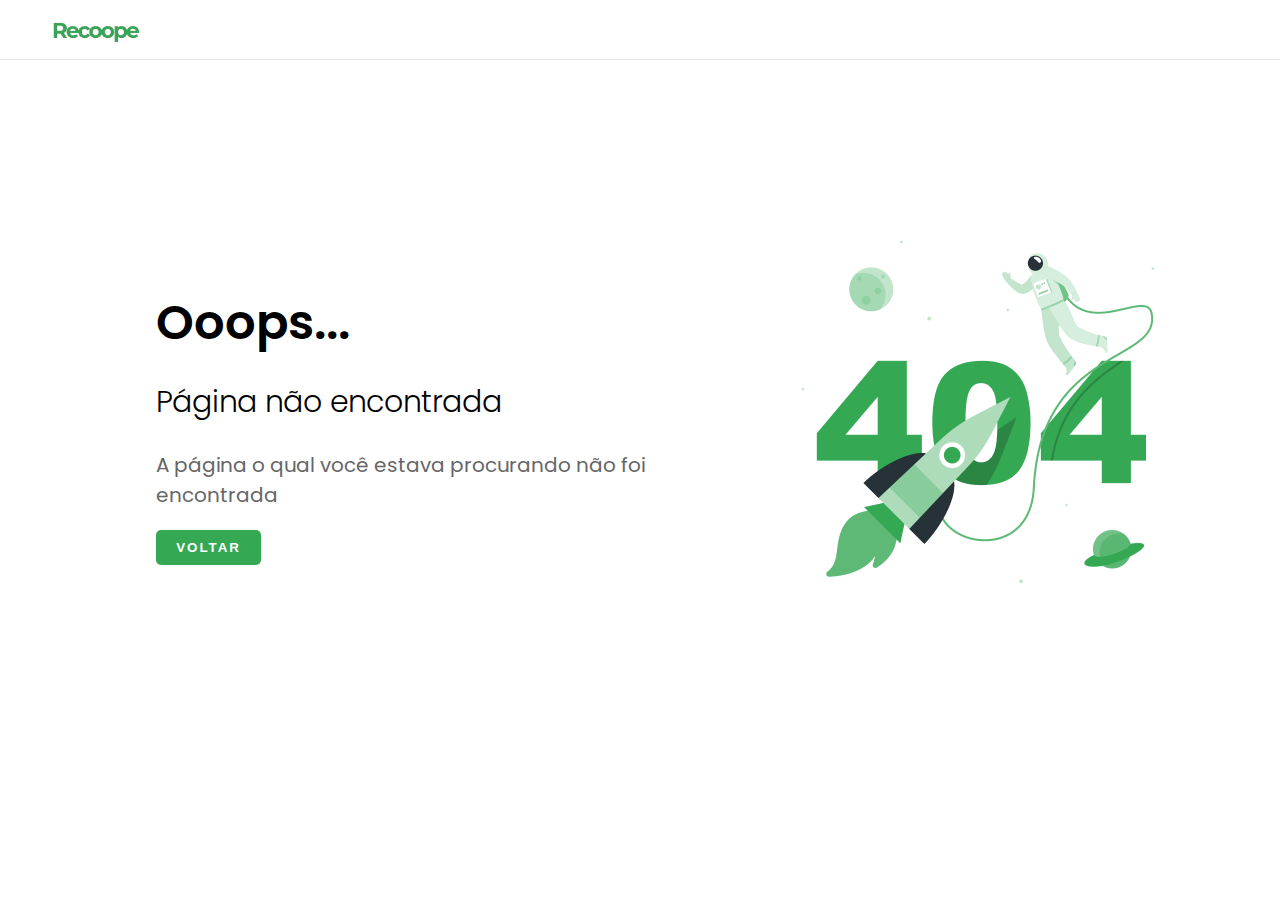
<file: errorpage.html>
<!DOCTYPE html>
<html lang="pt-BR">
<head>
    <meta charset="UTF-8">
    <meta name="viewport" content="width=device-width, initial-scale=1.0">
    <title>Página Não Encontrada</title>
    <link rel="stylesheet" href="/styles/errorpage.css">
</head>
<body>
    <div class="navbar">
        <img src="/components/images/Logo_impresa_1__10_-removebg-preview.png" alt="Recoope">
    </div>

    <div class="container">
        <div class="text-content">
            <h1>Ooops...</h1>
            <h2>Página não encontrada</h2>
            <br>
            <p>A página o qual você estava procurando não foi encontrada</p>
            <button>Voltar</button>
        </div>

        <div class="image-content">
            <img src="/components/images/404 Error-rafiki.png" alt="Astronauta e Foguete">
        </div>
    </div>

</body>
</html>
</file>
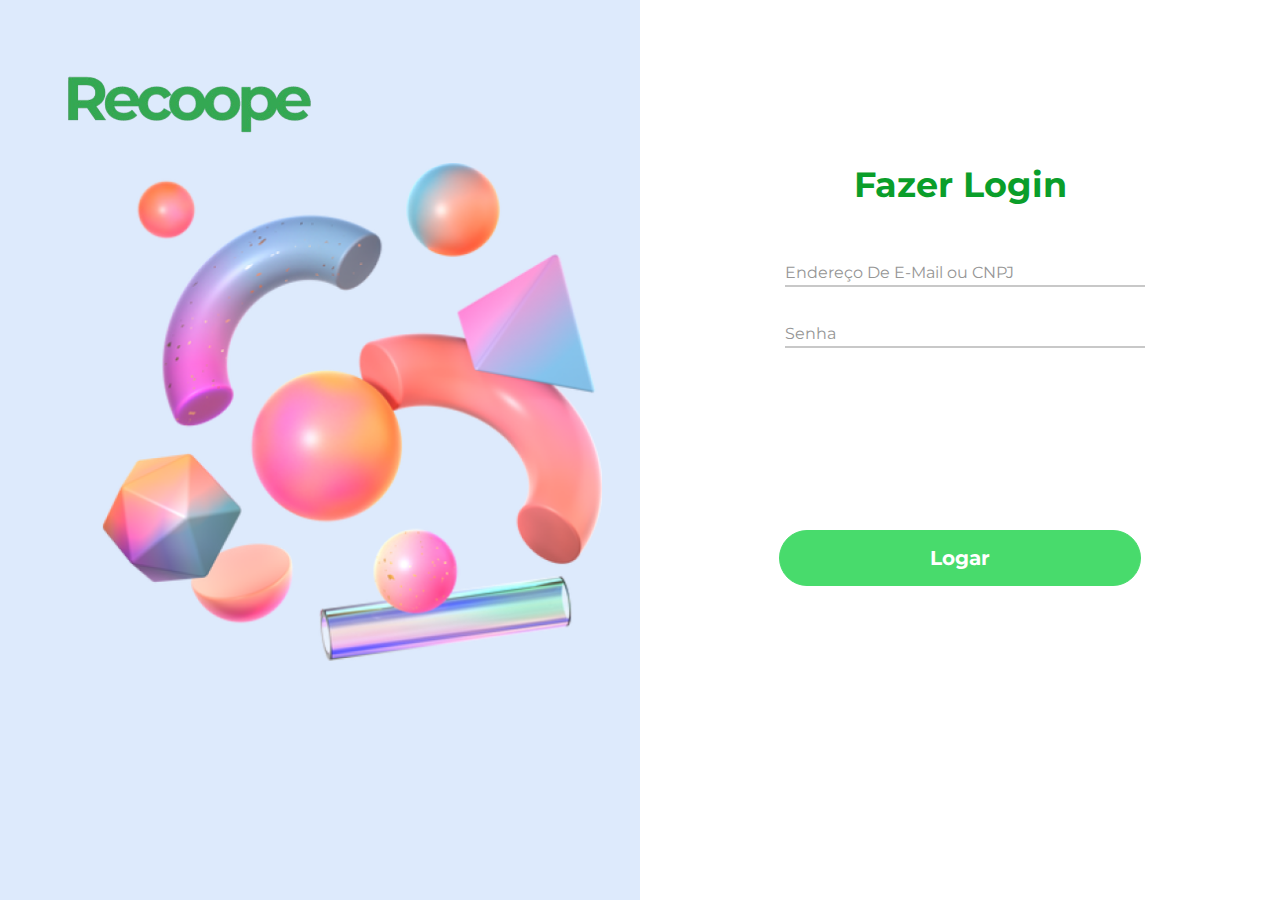
<file: fazerLogin.html>
<!DOCTYPE html>
<html lang="pt-br">
<head>
    <meta charset="UTF-8">
    <meta name="viewport" content="width=device-width, initial-scale=1.0">
    <link rel="stylesheet" href="./styles/loginAreRestrita.css">
    <script src="./index.js" defer></script>
    <title>Recoope</title>
    <link rel="shortcut icon" href="../assets/Logo.png" type="image/x-icon">
</head>
<body>
    <main class="container">
        <img id="logo" src="./components/images/logo_recoope_png.png" alt="Logo da Recoope">
        <img id="imageLoginPage" src="./components/images/backgroundLogin.png" alt="imageLoginPage">
        <div id="infoLogin">
            <h1 id="FazerLogin">Fazer Login</h1>
            <form id="form" onsubmit="event.preventDefault()">
                <div class="single-input">
                    <input type="text" class="input" id="email" required>
                    <label for="email">Endereço De E-Mail ou CNPJ</label>
                </div>
                <div class="single-input">
                    <input type="password" class="input" id="senha" required>
                    <label for="senha">Senha</label>
                </div>                
                <div class="container">
                    <input type="submit" value="Logar" id="submitButton" onclick="login(email, senha)">
                </div>
            </form>
        </div>
    </main>
</body>
</html>
</file>
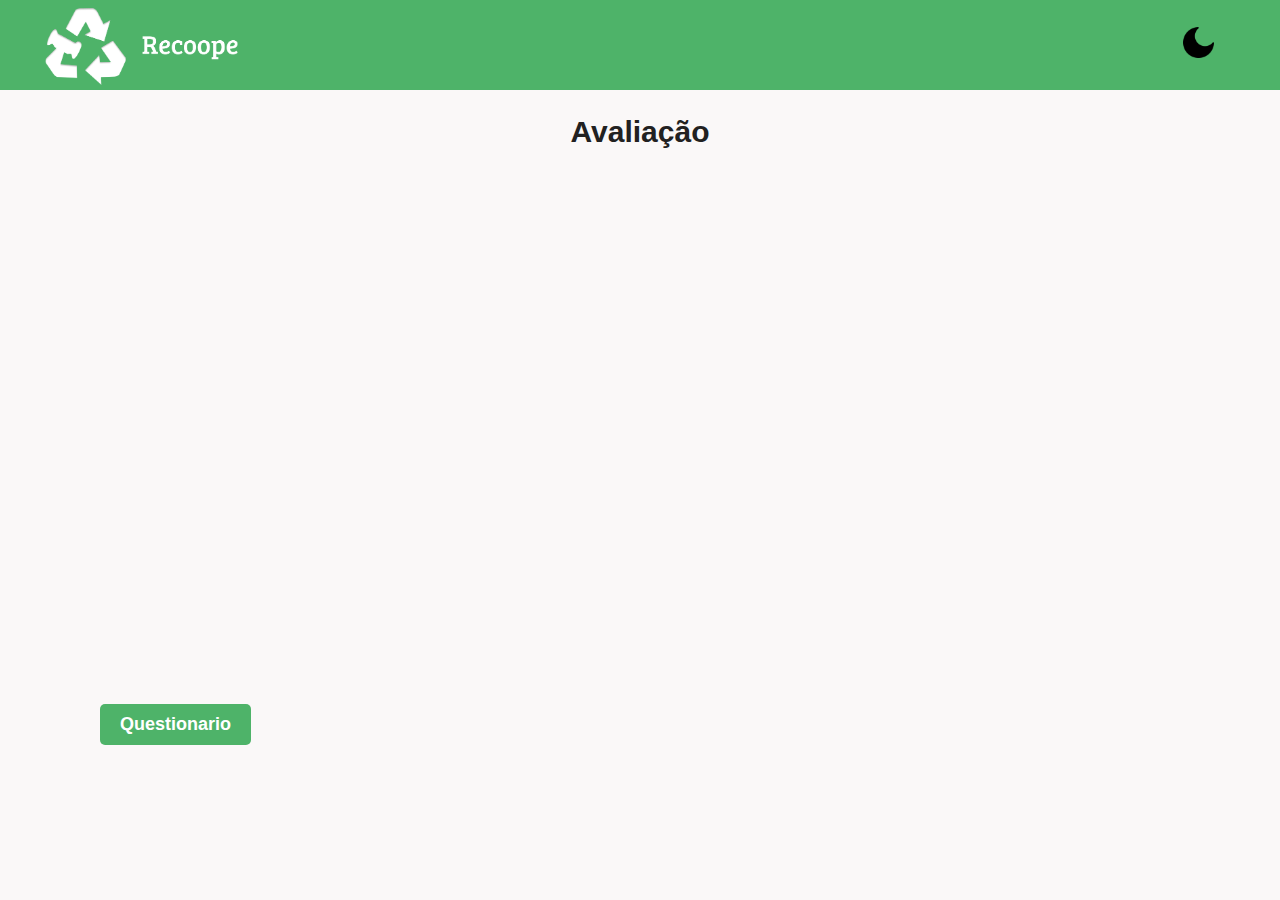
<file: home.html>
<!DOCTYPE html>
<html lang="pt-br">

<head>
    <meta charset="UTF-8">
    <meta name="viewport" content="width=device-width, initial-scale=1.0">
    <title>Home</title>
    <link rel="stylesheet" href="./styles/home.css">
    <link rel="shortcut icon" href="./components/images/logo.png" type="image/x-icon">
    <script src="./index.js" defer></script>
</head>

<body id="body">
    <div id="head">
        <header>
            <img id="logo" src="./components/images/Logo Recoope (Branca).png" alt="">
            <button id="theme-toggle" class="toggle-button">
                <img id="theme-icon" src="./components/images/theme_dark.png" alt="Tema">
            </button>
        </header>
    </div>
    <main>
        <div id="graphics">
            <div class="avaliacao iframe-desktop">
                <h1 class="title">Avaliação</h1>
                <iframe width="1000" height="476.19"
                    src="https://app.powerbi.com/view?r=eyJrIjoiNWZiODIxMjgtYjQ3NS00NjIwLThjNjMtOTI0ZWQzZmYwNzY1IiwidCI6ImIxNDhmMTRjLTIzOTctNDAyYy1hYjZhLTFiNDcxMTE3N2FjMCJ9&pageName=5e00509f26b0575bc807"
                    frameborder="0" allowFullScreen="true">
                </iframe>
            </div>
            <div class="avaliacao iframe-mobile">
                <h1 class="title">Avaliação</h1>
                <iframe width="1000" height="476.19"
                    src="https://app.powerbi.com/view?r=eyJrIjoiNWZiODIxMjgtYjQ3NS00NjIwLThjNjMtOTI0ZWQzZmYwNzY1IiwidCI6ImIxNDhmMTRjLTIzOTctNDAyYy1hYjZhLTFiNDcxMTE3N2FjMCJ9&pageName=4909a992d63e73e83a08"
                    frameborder="0" allowFullScreen="true">
                </iframe>
            </div>
        </div>
        <a href="http://98.84.230.85:5000/" id="form-a">
            <button id="form-button">Questionario</button>
        </a>
    </main>
</body>

</html>
</file>
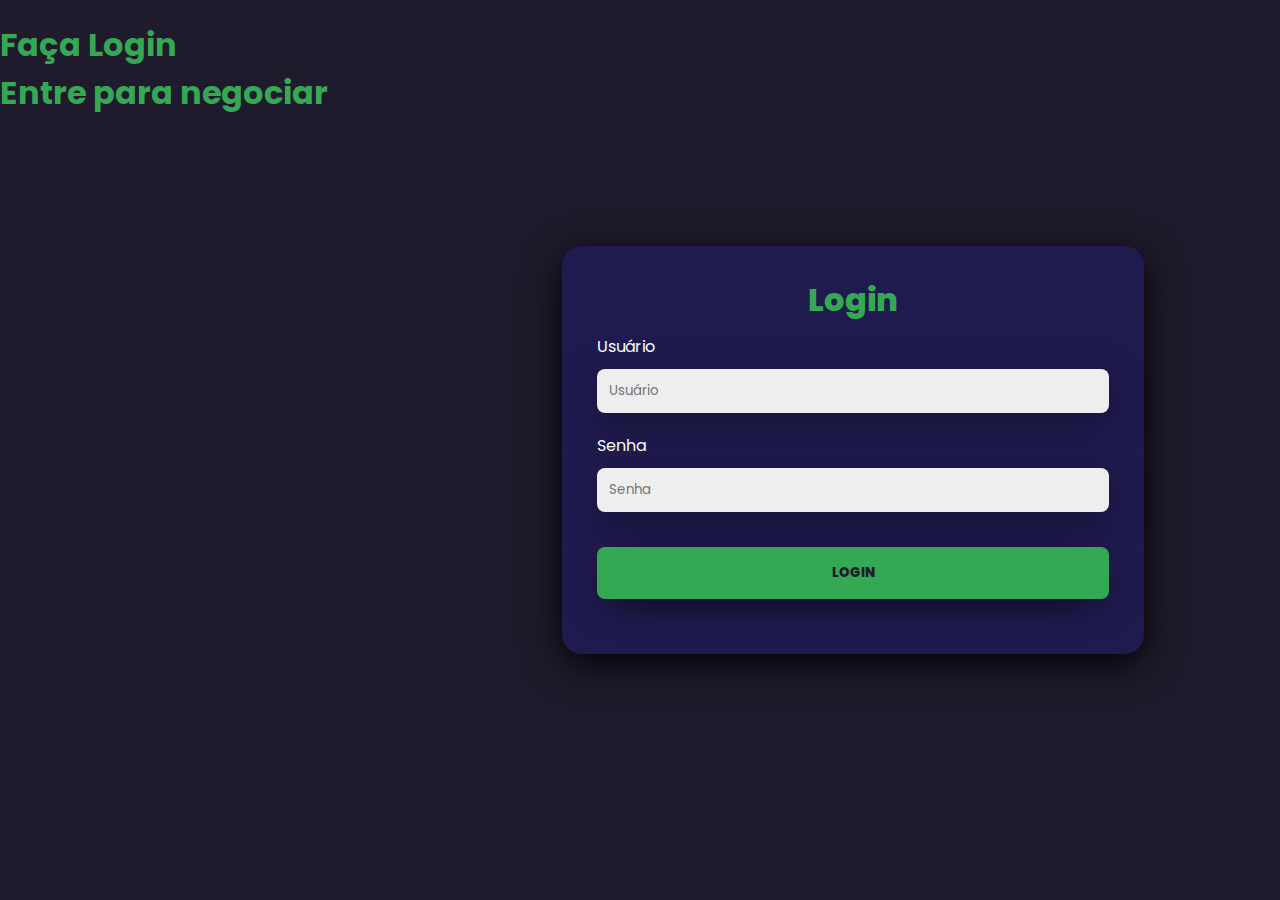
<file: login.html>
<!DOCTYPE html>
<html lang="en">
<head>
    <meta charset="UTF-8">
    <meta name="viewport" content="width=device-width, initial-scale=1.0">
    <link rel="stylesheet" href="/styles/login.css">
    <title>Pagina de login</title>
</head>
<body>
    <div class="main-login">
        <div class="left-login">
            <h1>Faça Login <br>Entre para negociar</h1>
        </div>
        <div class="right-login">
            <div class="card-login">
                <h1>Login</h1>
                <div class="textfield">
                    <label for="usuario">Usuário</label>
                    <input type="text" name="usuario" placeholder="Usuário">
                </div>
                <div class="textfield">
                    <label for="senha">Senha</label>
                    <input type="password" name="senha" placeholder="Senha">
                </div>
                <button class="btn-login">Login</button>
            </div>
        </div>
    </div>
</body>
</html>
</file>
<file: styles/errorpage.css>
@import url('https://fonts.googleapis.com/css2?family=Poppins:ital,wght@0,100;0,200;0,300;0,400;0,500;0,600;0,700;0,800;0,900;1,100;1,200;1,300;1,400;1,500;1,600;1,700;1,800;1,900&display=swap');

* {
    margin: 0;
    padding: 0;
    box-sizing: border-box;
}

body {
    font-family: "Poppins", sans-serif;
    background-color: #ffffff;
    display: flex;
    flex-direction: column;
    height: 100vh;
    justify-content: space-between;
}

.navbar {
    width: 100%;
    height: 60px;
    background-color: #ffffff;
    display: flex;
    align-items: center;
    padding: 0 20px;
    border-bottom: 1px solid rgb(232, 232, 232);

}

.navbar img {
    height: 150px;
}

.container {
    position: relative;
    display: flex;
    top: -6%;
    justify-content: space-between;
    align-items: center;
    padding: 0 50px;
    flex-grow: 1;
}

.text-content {
    position: relative;
    left: 9%;
    max-width: 50%;
}

h1 {
    font-size: 48px;
    color: #000000;
    font-weight: 600;
    margin-bottom: 20px;
}
h2{
    font-size: 30px;
    font-weight: 300;
}
p {
    font-size: 20px;
    color: #666;
    margin-bottom: 20px;
}

button {
    color: white;
    background-color: #34A853;
    text-decoration: none;
    text-transform: uppercase;
    font-weight: 700;
    letter-spacing: 2px;
    padding: 10px 20px;
    border-radius: 5px;
    transition: 0.3s;    
    border: none;
    cursor: pointer;
}

button:hover {
    transition: all 0.2s;
    color: white;
    background-color: #363636;
}

.image-content img {
    max-width: 500px;
}

footer {
    padding: 10px;
    text-align: center;
}
</file>
<file: styles/loginAreRestrita.css>
@import url('https://fonts.googleapis.com/css2?family=Montserrat:ital,wght@0,100..900;1,100..900&display=swap');

* {
    padding: 0;
    margin: 0;
    font-family: "Montserrat";
    background-color: #DDEAFC;
}

.container {
    display: flex;
    justify-content: end;
    height: 100vh;
}

#infoLogin {
    display: flex;
    flex-direction: column;
    justify-content: center;
    align-items: center;
    width: 50%;
    height: 100%;
    background-color: #FFF;
    position: relative;
}

#FazerLogin {
    background-color: #FFF;
    color: #0A9E2A;
    font-size: 35px;
    font-weight: bold;
    margin-bottom: 20px;
    text-align: center;
}

form {
    background-color: #FFF;
    width: 100%;
    max-width: 350px;
    text-align: center;
}

#logo {
    width: 250px;
    position: absolute;
    top: 8%;
    left: 5%;
}

#imageLoginPage {
    width: 500px;
    position: absolute;
    top: 18%;
    left: 8%;
}

.single-input {
    position: relative;
    margin: 30px 0;
    background-color: #FFF;
}

.single-input label {
    position: absolute;
    bottom: 5px;
    left: 0;
    color: rgb(150, 150, 150);
    cursor: text;
    transition: 0.5s ease-in-out;
    background-color: #FFF;
}

.input {
    width: 100%;
    padding: 5px;
    border: 0;
    border-bottom: 2px solid rgb(200, 200, 200);
    outline: 0;
    font-size: 16px;
    color: rgb(80, 80, 80);
    transition: 0.5s ease-in-out;
    background-color: #FFF;
}

.input:focus,
.input:valid {
    background-color: #FFF;
    border-bottom: 2px solid #0A9E2A;
}

.input:focus~label,
.input:valid~label {
    transform: translateY(-24px);
    font-size: 12px;
    color: #0A9E2A;
    background-color: #FFF;
}

/* Checkbox */
.custom-checkbox input,
.custom-radio input {
    display: none;
}

.custom-checkbox input+label:before {
    content: '';
    width: 18px;
    height: 18px;
    border-radius: 4px;
    border: 1px solid gray;
    display: inline-block;
    vertical-align: middle;
    margin-right: 8px;
    margin-bottom: 3px;
}

.custom-checkbox input:checked+label:before {
    background-image: url("data:image/svg+xml,%0A%3Csvg xmlns='http://www.w3.org/2000/svg' width='18' height='18' viewBox='0 0 10 10'%3E%3Cg class='nc-icon-wrapper' stroke-width='1' fill='%23555555'%3E%3Cpath fill='none' stroke='%23FFFFFF' stroke-linecap='round' stroke-linejoin='round' stroke-miterlimit='10' data-cap='butt' d='M2.83 4.72l1.58 1.58 2.83-2.83'/%3E%3C/g%3E%3C/svg%3E");
    background-color: #0A9E2A;
    background-position: center;
    border: none;
    padding: 1px;
}

.custom-checkbox,
label {
    background-color: #FFF;
}

.custom-checkbox>label {
    font-size: 12px;
}

div.container {
    width: 100%;
    height: 40vh;
    display: flex;
    align-items: center;
    justify-content: center;
    background-color: #FFF;
}

input[id="submitButton"] {
    padding: 15px 150px;
    font-size: 20px;
    background-color: #48DB6C;
    border: 1px solid #48DB6C;
    border-radius: 50px;
    cursor: pointer;
    color: white;
    transition: 0.5s;
    outline: 0;
    font-weight: bold;
}

input[id="submitButton"]:hover {
    color: #48DB6C;
    background-color: #FFF;
}

#switchLogin {
    font-weight: bold;
}

#switchLogin>p,
#switchLogin>p>a {
    background-color: white;
    color: rgb(150, 150, 150);
}

#switchLogin>p>a {
    color: #BC2666;
}

input[type="submit"]:disabled {
    background-color: gray;
    color: white;
    cursor: not-allowed;
    border-color: gray;
}

@media (max-width: 800px) {
    #imageLoginPage {
        display: none;
    }

    * {
        background-color: #FFF;
    }

    #infoLogin {
        width: 100%;
        height: auto;
        padding: 20px;
    }

    form {
        width: 100%;
        max-width: 90%;
    }

    .container {
        height: auto;
        padding: 20px;
        justify-content: center;
    }
}
</file>
<file: styles/home.css>
* {
    padding: 0;
    margin: 0;
    font-family: 'Montserrat', 'Helvetica', sans-serif;
}

:root {
    --bg-color: #FAF8F8;
    --text-color: #212121;
}

body.dark-theme {
    --bg-color: #212121;
    --text-color: #4EB369;
}

body {
    background-color: var(--bg-color);
    color: var(--text-color);
    transition: background-color 0.5s, color 0.5s;
}

#head {
    width: 100%;
    background-color: darken(#FAF8F8, 4%);
    color: #4B4848;
    display: flex;
    justify-content: center;
    align-items: center;
    transition: background-color 1.25s ease-in-out;
    position: fixed;
}

header {
    background-color: #4EB369;
    height: 90px;
    width: 100%;
    display: flex;
    align-items: center;
    justify-content: space-between;
}

#logo {
    width: 271px;
    height: 89px;
    padding-left: 2%;
    padding-bottom: 0.4%;
    cursor: pointer;
}

/* Estilo para o botão de alternância de tema */
.toggle-button {
    background-color: transparent;
    border: none;
    font-size: 24px;
    cursor: pointer;
    margin-right: 20px;
}

main {
    padding-top: 100px;
}

#graphics {
    display: flex;
    justify-content: center;
    align-items: center;
    margin-top: 15px;
    margin-bottom: 50px;
}

.title {
    margin-bottom: 25px;
    font-size: 30px;
    display: flex;
    justify-content: center;
}

#theme-icon {
    width: 43px;
    margin-right: 40px;
}

#form-button {
    background-color: #4EB369;
    color: white;
    padding: 10px 20px;
    font-size: 18px;
    font-weight: bold;
    border: none;
    border-radius: 5px;
    cursor: pointer;
    text-align: center;
    text-decoration: none;
    margin-bottom: 100px;
}

#form-a{
    margin-left: 100px;
}

/* Media Query */
@media (max-width: 1400px) {
    #logo {
        width: 271px;
        height: 89px;
        padding-left: 2%;
        padding-bottom: 0.4%;
    }

    #iconUser {
        height: 60%;
        padding-right: 5%;
    }
}

@media (max-width: 880px) {
    #logo {
        width: 271px;
        height: 89px;
        padding-left: 2%;
        padding-bottom: 0.4%;
    }

    #iconUser {
        height: 60%;
        padding-right: 5%;
    }
}

@media (max-width: 660px) {
    header {
        display: flex;
        justify-content: space-between;
    }

    .iframe-desktop {
        display: block;
    }

    .iframe-mobile {
        display: block;
        border: none;
    }
}

/* Celular */
@media (max-width: 800px) {

    .avaliacao {
        width: 80%;
    }

    header {
        flex-direction: column;
        align-items: start;
        padding-left: 2%;
        padding-right: 2%;
        height: auto;
        position: relative;
    }

    #logo {
        width: 150px;
        height: auto;
        padding-left: 0;
    }

    #theme-toggle {
        width: 40px; 
        height: 40px;
        position: absolute;
        top: 10px; 
        right: 10px;
        cursor: pointer;
    }

    #theme-icon {
        width: 25px;
        display: inline;
    }

    iframe {
        width: 100%;
        height: 400px;
        border: none;
    }

    #graphics {
        flex-direction: column;
        gap: 10px;
        width: 100%;
        height: 70%;
        margin-top: -20px;
    }

    .title {
        font-size: 30px;
    }
}

/* Para celulares, esconder o iframe desktop */
@media (max-width: 480px) {
    .iframe-desktop {
        display: none;
    }

    .iframe-mobile {
        display: block;
        border: none;
    }

    #form-a{
        margin-left: 30%;
    }
}

@media (min-width: 481px) {
    .iframe-mobile {
        display: none;
    }
 
    .iframe-desktop {
        display: block;
        border: none;
    }
}
</file>
<file: styles/login.css>
@import url('https://fonts.googleapis.com/css2?family=Poppins:ital,wght@0,100;0,200;0,300;0,400;0,500;0,600;0,700;0,800;0,900;1,100;1,200;1,300;1,400;1,500;1,600;1,700;1,800;1,900&display=swap');

*{
    font-family: "Poppins", sans-serif;

}
body{
    margin: 0;
}
.main-login{
    width: 100vw;
    height: 100vh;
    background-color: #201b2c;
    display: flex;
    justify-content: center;
    align-items: center;
}
.left-login{
    width: 50vw;
    height: 100vh;
    justify-content: center;
    align-items: center;
    flex-direction: column;
}
.left-login > h1{
    color: #34A853;
}
.right-login{
    width: 100vw;
    height: 100vh;
    display: flex;
    justify-content: center;
    align-items: center;
}
.card-login{
    width: 60%;
    display: flex;
    justify-content: center;
    align-items: center;
    flex-direction: column;
    padding: 30px 35px;
    background: #201b4f;
    border-radius: 20px;
    box-shadow: 0px 10px 40px #000000;
}
.card-login > h1{
    color: #34A853;
    font-weight: 800;
    margin: 0;
}
.textfield{
    width: 100%;
    display: flex;
    flex-direction: column;
    align-items: flex-start;
    justify-content: center;
    margin: 10px 0px;
}
.textfield > input{
    width: 100%;
    padding: 12px;
    border-radius: 8px;
    border: none;
    background-color: #eeeeee;
    color: black;
    box-shadow: 0px 10px 40px #00000056;
    outline: none;
    box-sizing: border-box;
}
.textfield > label{
    color: white;
    margin-bottom: 10px;
}
.btn-login{
    width: 100%;
    padding: 16px 0px;
    margin: 25px;
    border: none;
    border-radius: 8px;
    outline: none;
    text-transform: uppercase;
    font-weight: 800;
    color: #201b2c;
    background-color: #34A853;
    cursor: pointer;
    box-shadow: 0px 10px 40px -12px #000000
}
</file>
